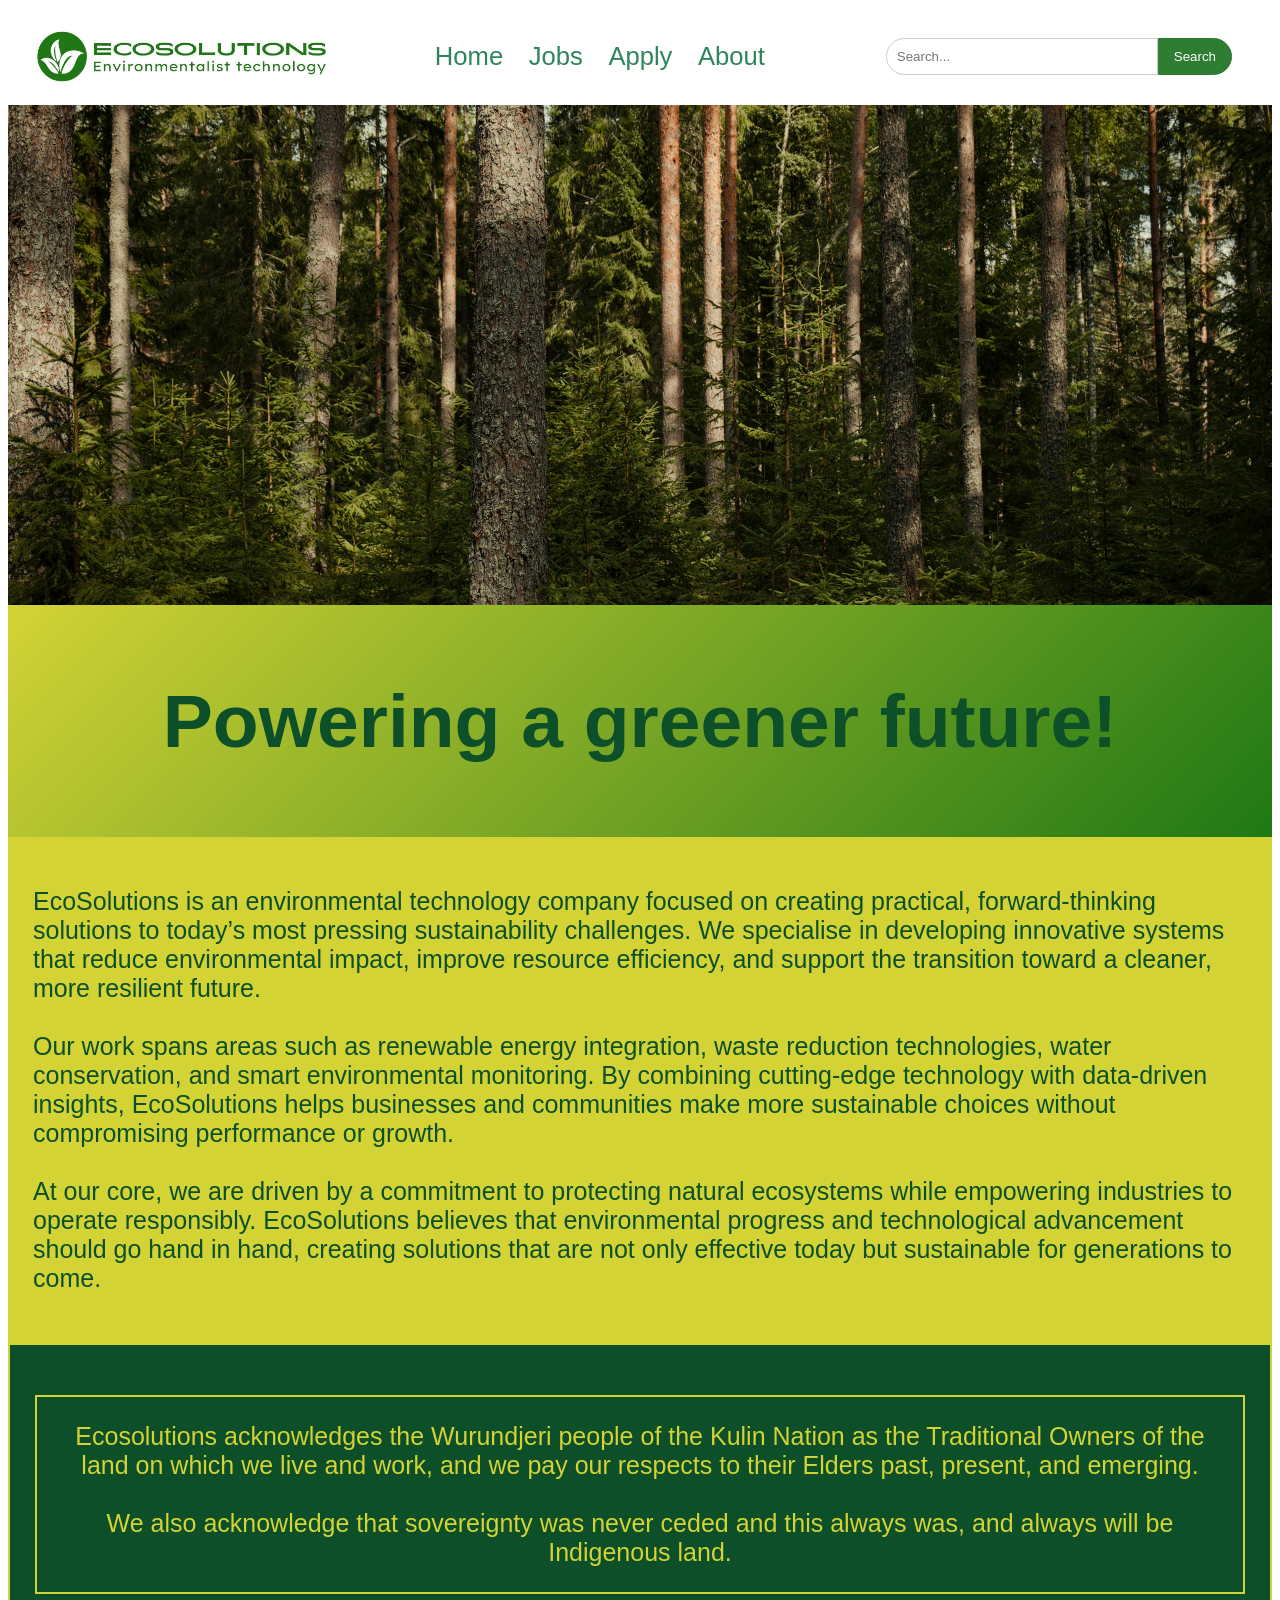
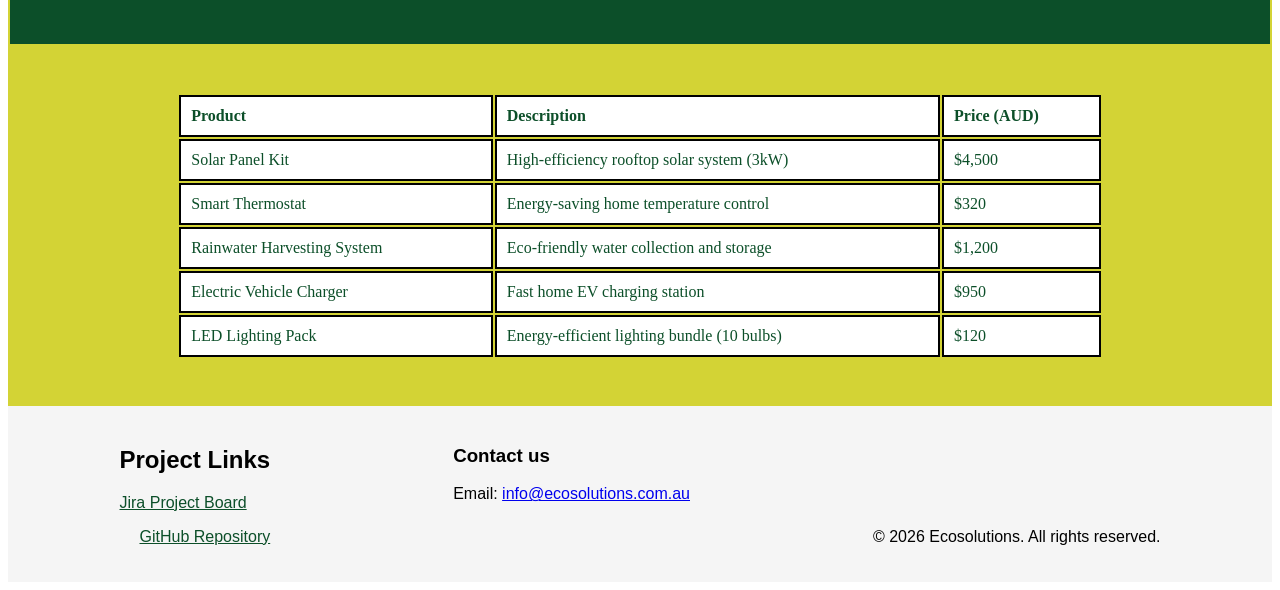
<file: index.html>
<!DOCTYPE html>
<html lang="en">
    <head>
        <meta charset="UTF-8">
        <meta name="description" content="">
        <meta name="keywords" content="">
        <meta name="author" content="">
        <title>Homepage</title>
        <link rel="stylesheet" href="styles.css">
        <style>
            h1{
                font-size:25px;
            }
        </style>
    </head>
    <body>
        <header>
            <img src="images/logo.jpg" width="35%" alt="company logo">
                <nav>
                    <a href="index.html">Home</a>
                    <a href="jobs.html">Jobs</a>
                    <a href="apply.html">Apply</a>
                    <a href="about.html">About</a>
                </nav>
                <div class="search-bar">
                    <input type="text" placeholder="Search..." />
                    <button>Search</button>
                </div>
            </header>
 <!--parallax scrolling-->               
        <div class="parallax"></div>
        <div class="slogan">
            <h1 class="slogantext">Powering a greener future!</h1>
        </div>
<!--company description (text generated by ChatGPT)-->
        <div class="bodypage">
            <p id="desc" style="color: #0C4F29">EcoSolutions is an environmental technology company focused on creating practical, forward-thinking solutions to today’s most pressing sustainability challenges. We specialise in developing innovative systems that reduce environmental impact, improve resource efficiency, and support the transition toward a cleaner, more resilient future.
                <br><br>Our work spans areas such as renewable energy integration, waste reduction technologies, water conservation, and smart environmental monitoring. By combining cutting-edge technology with data-driven insights, EcoSolutions helps businesses and communities make more sustainable choices without compromising performance or growth.
                <br><br>At our core, we are driven by a commitment to protecting natural ecosystems while empowering industries to operate responsibly. EcoSolutions believes that environmental progress and technological advancement should go hand in hand, creating solutions that are not only effective today but sustainable for generations to come.</p>
        </div>
<!--acknowledgement of country-->
        <div class="country">
            <p class="country">Ecosolutions acknowledges the Wurundjeri people of the Kulin Nation as the Traditional Owners of the land on which we live and work, and we pay our respects to their Elders past, present, and emerging. <br><br>We also acknowledge that sovereignty was never ceded and this always was, and always will be Indigenous land.</p>
        </div>
        <div class="prices">
            <table class="tablein">
                <thead class="theadin">
                    <tr class="trin">
                        <th class="thin">Product</th>
                        <th class="thin">Description</th>
                        <th class="thin">Price (AUD)</th>
                    </tr>
                </thead>
                <tbody class="tbodyin">
                    <tr class="trin">
                        <td class="tdin">Solar Panel Kit</td>
                        <td class="tdin">High-efficiency rooftop solar system (3kW)</td>
                        <td class="tdin">$4,500</td>
                    </tr>
                    <tr class="trin">
                        <td class="tdin">Smart Thermostat</td>
                        <td class="tdin">Energy-saving home temperature control</td>
                        <td class="tdin">$320</td>
                    </tr>
                    <tr class="trin">
                        <td class="tdin">Rainwater Harvesting System</td>
                        <td class="tdin">Eco-friendly water collection and storage</td>
                        <td class="tdin">$1,200</td>
                    </tr>
                    <tr class="trin">
                        <td class="tdin">Electric Vehicle Charger</td>
                        <td class="tdin">Fast home EV charging station</td>
                        <td class="tdin">$950</td>
                    </tr>
                    <tr class="trin">
                        <td class="tdin">LED Lighting Pack</td>
                        <td class="tdin">Energy-efficient lighting bundle (10 bulbs)</td>
                        <td class="tdin">$120</td>
                    </tr>
                </tbody>
            </table>
        </div>
<!--footer-->
        <footer>
            <div class="footer-content">
                <section class="footer-links">
                    <h2>Project Links</h2>
                    <p>
                        <a href="https://appliedwebproject-g03.atlassian.net/jira/software/projects/SCRUM/boards/1?atlOrigin=eyJpIjoiNTdkYTEyMTkxNmI2NDUzNzg5MTRhZDdhNmE5Yjg5NWUiLCJwIjoiaiJ9" target="_blank"> Jira Project Board</a> 
                    </p>
                    <p> 
                        <a href="https://github.com/106507468/group-part1 " target="_blank"> GitHub Repository</a>
                    </p>
                </section>
                <section class="footer-contacts">
                    <h3>Contact us</h3>
                    <p>
                        Email: <a href="mailto:info@ecosolutions.com.au">info@ecosolutions.com.au</a>  
                    </p>
                </section>
                <p>&copy; 2026 Ecosolutions. All rights reserved.</p>
            </div>
        </footer>
    </body>
</html>
</file>
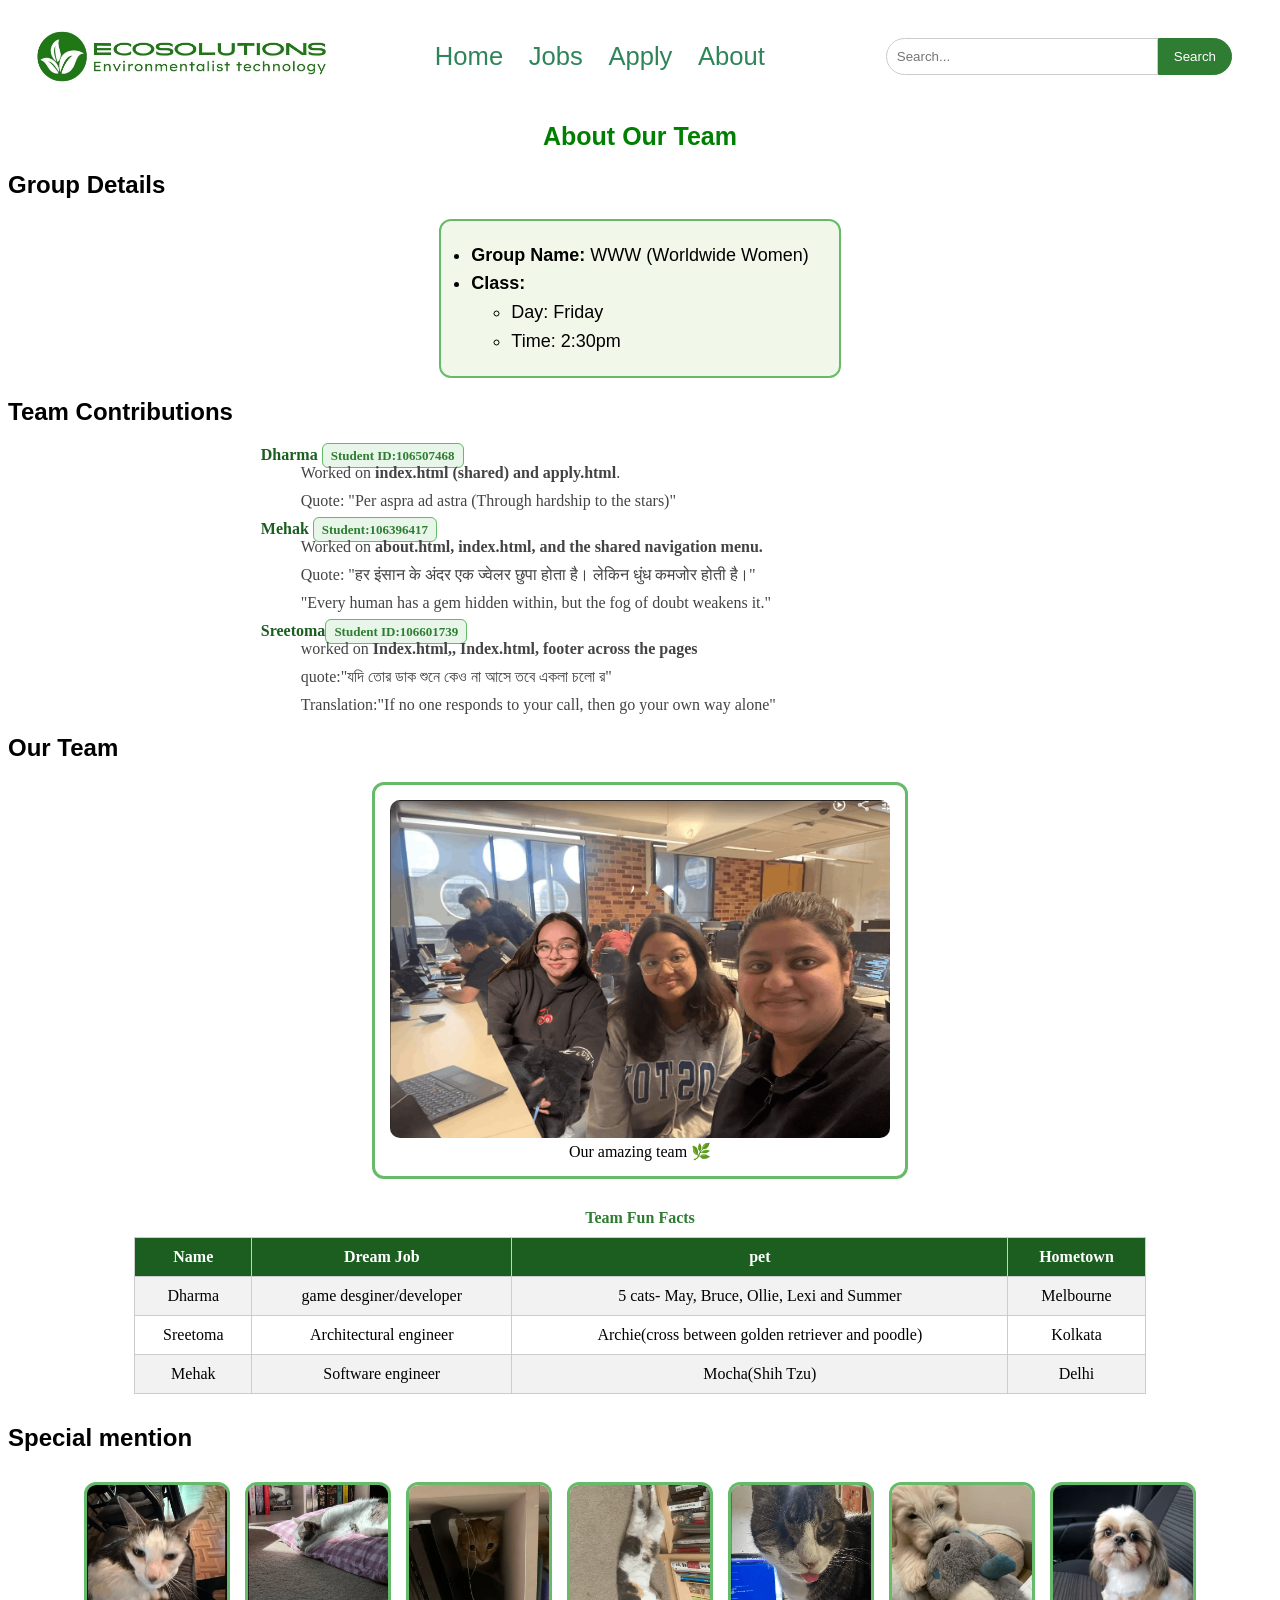
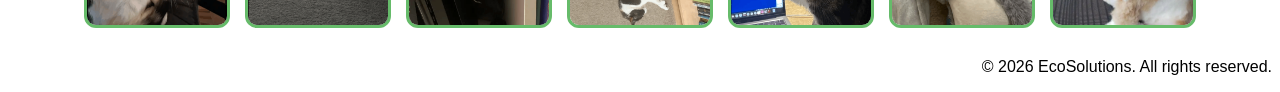
<file: about.html>
<!DOCTYPE html>
<html lang="en">
<head>
    <meta charset="UTF-8">
    <meta name="description" content="About our team page">
    <meta name="keywords" content="team, about us, ecosolutions">
    <meta name="author" content="WWW">
    <title>About Us Page</title>
    <link rel="stylesheet" href="styles.css">
    <style>
            h1{
                font-size:25px;
            }
        </style>
</head>

<body>
    <header>
        <img src="images/logo.jpg" alt="EcoSolutions logo" width="35%">
        <nav>
            <a href="index.html">Home</a>
            <a href="jobs.html">Jobs</a>
            <a href="apply.html">Apply</a>
            <a href="about.html">About</a>
        </nav>
        <div class="search-bar">
          <input type="text" placeholder="Search..."/>
          <button>Search</button>
        </div>
    </header>
<h1 style="color: green; text-align: center;">About Our Team</h1>
        <section>
            <h2>Group Details</h2>
            <ul class="info">
                <li><strong>Group Name:</strong> WWW (Worldwide Women)</li>
                <li><strong>Class:</strong>
                    <ul>
                        <li>Day: Friday</li>
                        <li>Time: 2:30pm</li>
                    </ul>
                </li>
            </ul>
        </section>

  <!--  Member contributions and quotes (definition list) -->
  <h2>Team Contributions</h2>
 <dl class="contributions">
                <dt>Dharma <span class="student-id">Student ID:106507468</span></dt>
                <dd>Worked on <strong>index.html (shared) and apply.html</strong>.</dd>
                <dd>Quote: "Per aspra ad astra (Through hardship to the stars)"</dd>

                <dt>Mehak <span class="student-id"> Student:106396417</span></dt>
                <dd>Worked on <strong>about.html, index.html, and the shared navigation menu.</strong></dd>
                <dd>Quote: "हर इंसान के अंदर एक ज्वेलर छुपा होता है। लेकिन धुंध कमजोर होती है।"</dd>
                <dd>"Every human has a gem hidden within, but the fog of doubt weakens it."</dd>
     
                <dt>Sreetoma<span class="student-id">Student ID:106601739</span></dt>
                 <dd>worked on <strong> Index.html,, Index.html, footer across the pages</strong> </dd>
               <dd>quote:"যদি তোর ডাক শুনে কেও না আসে তবে একলা চলো র"</dd>
               <dd> Translation:"If no one responds to your call, then go your own way alone" </dd>
                </dl>

    
  <!--  Group Photo -->
  <h2>Our Team</h2>

  <figure class="photo">
   <img src="images/groupphoto.png" alt="Group photo">
    <figcaption>Our amazing team 🌿</figcaption>
  </figure>

  <!-- Fun Facts Table -->
  <table class="tableab">
    <caption>Team Fun Facts</caption>

    <tr class="trab">
      <th class="thab">Name</th>
      <th class="thab">Dream Job</th>
      <th class="thab">pet</th>
      <th class="thab">Hometown</th>
    </tr>

    <tr class="trab">
      <td class="tdab">Dharma</td>
      <td class="tdab">game desginer/developer</td>
      <td class="tdab"> 5 cats- May, Bruce, Ollie, Lexi and Summer</td>
      <td class="tdab">Melbourne</td>
    </tr>

    <tr class="trab">
      <td class="tdab">Sreetoma</td>
      <td class="tdab">Architectural engineer</td>
      <td class="tdab">Archie(cross between golden retriever and poodle)</td>
      <td class="tdab">Kolkata</td>
    </tr>

    <tr class="trab">
        <td class="tdab">Mehak</td>
        <td class="tdab">Software engineer</td>
         <td class="tdab">Mocha(Shih Tzu) </td>
        <td class="tdab">Delhi</td>
    </tr>
  </table>

<h2>Special mention</h2>
<section class="pets">
    <img src="images/cat1.png" alt="cat1">
    <img src="images/cat2.png" alt="cat 2">
    <img src="images/cat3.png" alt="cat 3">
    <img src="images/cat4.png" alt="cat 4">
    <img src="images/cat5.png" alt="cat 5">
    <img src="images/Archie.png" alt="Archie">
    <img src="images/Mocha.jpg" alt="Mocha">
</section>
  </body>
    <footer>
        <p>&copy; 2026 EcoSolutions. All rights reserved.</p>
    </footer>
</html>
</file>
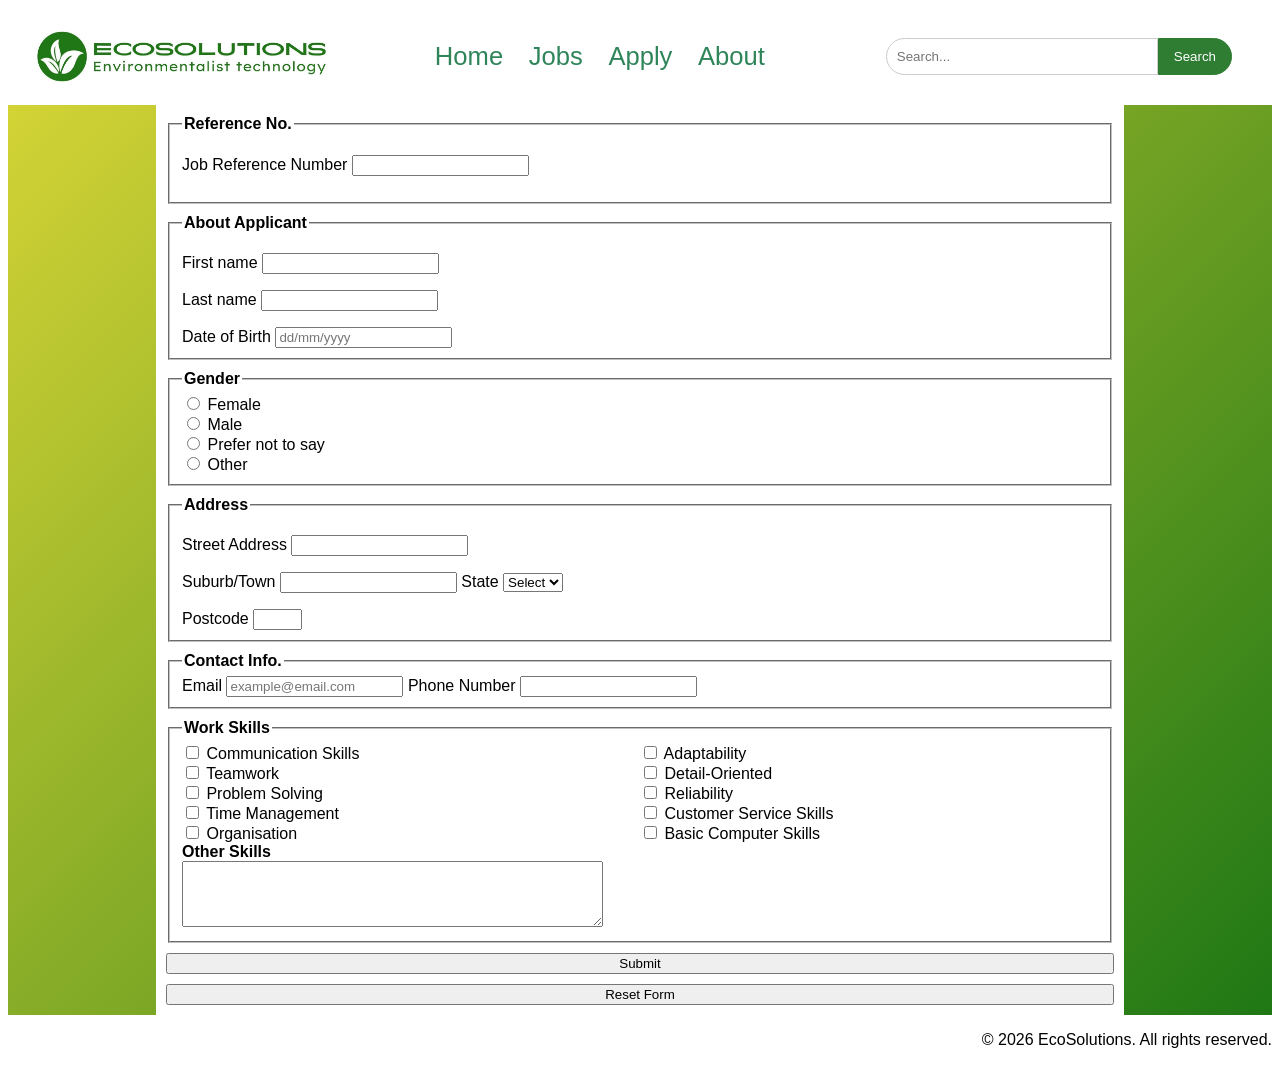
<file: apply.html>
<!DOCTYPE html>
<html lang="en">
    <head>
        <meta charset="UTF-8">
        <meta name="description" content="">
        <meta name="keywords" content="">
        <meta name="author" content="">
        <title>Apply Page</title>
        <link rel="stylesheet" href="styles.css">
        <style>
            legend{
                font-weight: bold;
            }
        </style>
    </head>
    <body>
        <header>
            <img src="images/logo.jpg" width="35%" alt="company logo">
                <nav>
                    <a href="index.html">Home</a>
                    <a href="jobs.html">Jobs</a>
                    <a href="apply.html">Apply</a>
                    <a href="about.html">About</a>
                </nav>
                <div class="search-bar">
                    <input type="text" placeholder="Search..." />
                    <button>Search</button>
                </div>
            </header>
        <div id="page">
            <form method="post" action="https://mercury.swin.edu.au/it000000/formtest.php" id="form-container">
                <fieldset>
                    <legend>Reference No.</legend>
                  <p><label for="reference">Job Reference Number</label>
                  <input type="text" id="reference" name="reference" pattern="[A-Za-z0-9]{5}" maxlength="5" required></p>
                 </fieldset>
                 <fieldset>
                    <legend>About Applicant</legend>
                    <p><label for="firstname">First name</label>
                    <input type="text" id="firstname" name="firstname" pattern="[A-Za-z]{1,20}" maxlength="20" required></p>
                    <p><label for="lastname">Last name</label>
                    <input type="text" id="lastname" name="lastname" pattern="[A-Za-z]{1,20}" maxlength="20" required></p>
                    <label for="date">Date of Birth</label>
                    <input type="text" id="date" pattern="\d{2}/\d{2}/\d{4}" placeholder="dd/mm/yyyy" name="date"><br>
                </fieldset>
                <fieldset>
                    <legend>Gender</legend>
                    <input type="radio" id="female" name="gender" value="female">
                    <label for="female">Female</label><br>
                    <input type="radio" id="male" name="gender" value="male">
                    <label for="male">Male</label><br>
                    <input type="radio" id="prefernottosay" name="gender" value="prefernottosay">
                    <label for="prefernottosay">Prefer not to say</label><br>
                    <input type="radio" id="other" name="gender" value="other">
                    <label for="other">Other</label>
                </fieldset>
                <fieldset>
                    <legend>Address</legend>
                    <p><label for="streetaddress">Street Address</label>
                    <input type="text" id="streetaddress" name="streetaddress" maxlength="40" required></p>
                    <p><label for="suburb">Suburb/Town</label>
                    <input type="text" id="suburb" name="suburb" maxlength="40" required>
                    <label for="state">State</label> 
			        <select name="state" id="state" required="required">
				        <option value="">Select</option>
                        <option value="vic">VIC</option>			
				        <option value="nsw">NSW</option>
				        <option value="qld">QLD</option>
                        <option value="nt">NT</option>
                        <option value="wa">WA</option>
                        <option value="sa">SA</option>
                        <option value="tas">TAS</option>
                        <option value="act">ACT</option>
			        </select></p>
                    <label for="postcode">Postcode</label>
                    <input type="text" id="postcode" name="postcode" pattern="\d{4}" size="4">
                </fieldset>
                <fieldset>
                    <legend>Contact Info.</legend>
                    <label for="email">Email</label>                    
                    <input type="text" name="email" id="email" placeholder="example@email.com" pattern="[a-zA-Z0-9._%+-]+@[a-zA-Z0-9.-]+\.[a-z]{2,}" required>
                    <label for="phone">Phone Number</label>
                    <input type="text" id="phone" name="phone" pattern=[0-9]{8,12} required>
                </fieldset>
                <!--list of skills genereated by Chat GPT-->
                <fieldset>
                <legend>Work Skills</legend>
                <div id="column1">
                    <!--communication skills-->
                    <label for="Communication"><input type="checkbox" id="Communication" name="Communication" value="Communication" >
                        Communication Skills</label><br>
                    <!--teamwork-->
                    <label for="teamwork"><input type="checkbox" id="teamwork" name="teamwork" value="teamwork" >
                        Teamwork</label><br>
                    <!--problem solving-->
                    <label for="problem"><input type="checkbox" id="problem" name="problem" value="problem" >
                        Problem Solving</label><br>
                    <!--time management-->
                    <label for="timemanage"><input type="checkbox" id="timemanage" name="timemanage" value="timemanage" >
                        Time Management</label><br>
                    <!--organisation-->
                    <label for="organisation"><input type="checkbox" id="organisation" name="organisation" value="organisation" >
                        Organisation</label><br>
                </div>
                <div id="column2">
                    <!--adaptability-->
                    <label for="adaptability"><input type="checkbox" id="adaptability" name="adaptability" value="adaptability" >
                        Adaptability</label><br>
                    <!--detail oriented-->
                    <label for="detailoriented"><input type="checkbox" id="detailoriented" name="detailoriented" value="detailoriented" >
                        Detail-Oriented</label><br>
                    <!--reliability-->
                    <label for="reliability"><input type="checkbox" id="reliability" name="reliability" value="reliability" >
                        Reliability</label><br>
                    <!--customerservice-->
                    <label for="customerservice"><input type="checkbox" id="customerservice" name="customerservice" value="customerservice" >
                        Customer Service Skills</label><br>
                    <!--computerskills-->
                    <label for="computerskills"><input type="checkbox" id="computerskills" name="computerskills" value="computerskills" >
                        Basic Computer Skills</label><br>
                </div><br><br>
                <label for="otherskills" style="font-weight: bold;">Other Skills</label><br>
                <textarea id="otherskills" name="otherskills" rows="4" cols="50"></textarea>
                </fieldset>
                <input type="submit" value="Submit"/>
	            <input type="reset" value="Reset Form"/>
            </form>
        </div>
    <footer>
        <p>&copy; 2026 EcoSolutions. All rights reserved.</p>
    </footer>
    </body>
     
</html>
</file>
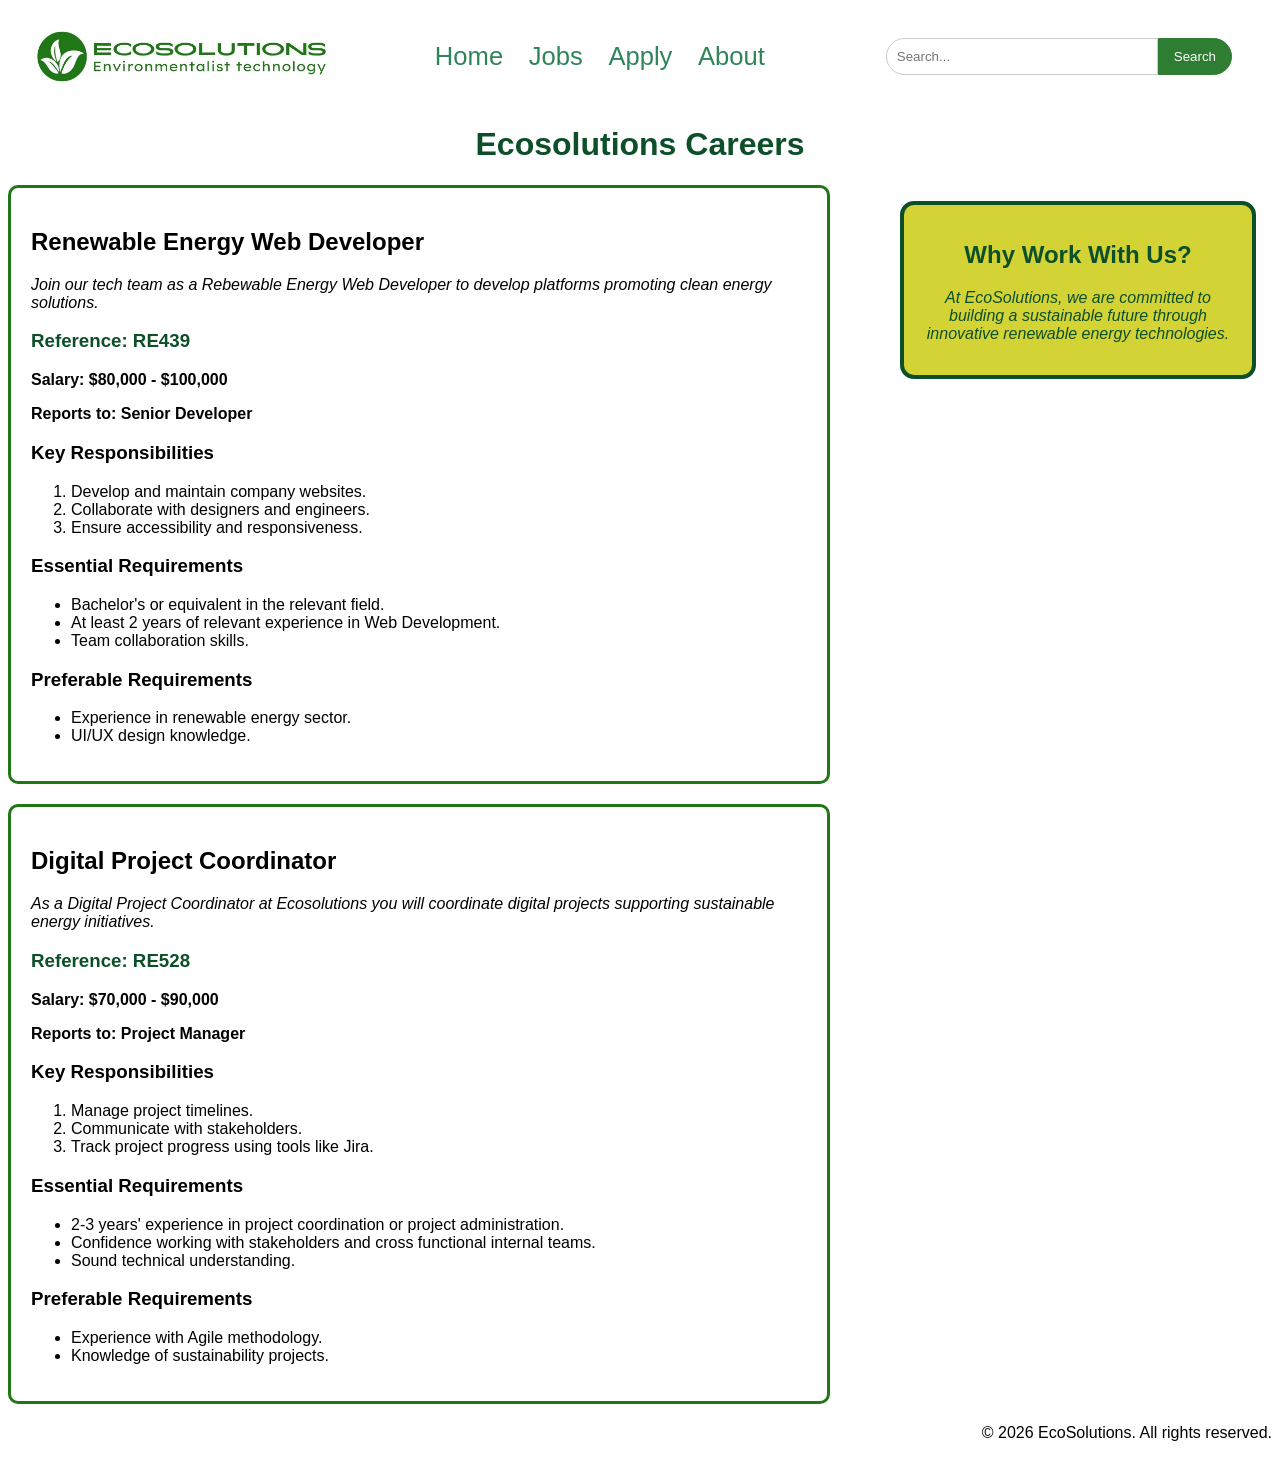
<file: jobs.html>
<!DOCTYPE html>
<html lang="en">
    <head>
        <meta charset="UTF-8">
        <meta name="description" content="Showcases two job descriptions for Ecosolutions, an environmental technological company">
        <meta name="keywords" content="Job, Career, Ecosolutions, Web Developer, Digital Project Coordinator">
        <meta name="author" content="Sreetoma Deb Roy, WWW(Worldwide Women)">
        <title>Jobs Page</title>
        <link rel="stylesheet" href="styles.css">
        <!--- Internal CSS-->
        <style>
            /* This styles the page title */
            main h1 {
                text-align: center;
                color: #0C4F29;
            }
        </style>
    </head>
    

    <body>
        <header>
                <img src="images/logo.jpg" width="35%" alt="company logo">
                    <nav>
                        <a href="index.html">Home</a>
                        <a href="jobs.html">Jobs</a>
                        <a href="apply.html">Apply</a>
                        <a href="about.html">About</a>
                    </nav>
                    <div class="search-bar">
                    <input type="text" placeholder="Search..." />
                    <button>Search</button>
                </div>
        </header>
        
       
    <main>  
        <h1>Ecosolutions Careers</h1>
            <aside>
                <h2>Why Work With Us?</h2>
                <p><em>
                    At EcoSolutions, we are committed to building a sustainable future 
                    through innovative renewable energy technologies. 
                </em></p>
            </aside>

            <!--Job Description 1-->
            <section class="Job1"> 
                <!--Job Description (Generated by ChatGPT)-->
                <h2>Renewable Energy Web Developer</h2> 
                <p><em>Join our tech team as a Rebewable Energy Web Developer to develop platforms promoting clean energy solutions.</em></p>
                <!--Inline CSS-->
                <h3 style="color:#0C4F29;">Reference: RE439</h3> 

                <p><strong>Salary: $80,000 - $100,000</strong></p>
                <p><strong>Reports to: Senior Developer</strong></p>
            

                <!-- Ordered list -->
                <h3>Key Responsibilities</h3>
                <ol>
                    <li>Develop and maintain company websites.</li>
                    <li>Collaborate with designers and engineers.</li>
                    <li>Ensure accessibility and responsiveness.</li>
                </ol>

                <!-- Unordered list (Essential Requirements sourced from https://www.seek.com.au) -->
                <h3>Essential Requirements</h3>
                <ul>
                    <li>Bachelor's or equivalent in the relevant field.</li>
                    <li>At least 2 years of relevant experience in Web Development.</li>
                    <li>Team collaboration skills.</li>
                </ul>

                <h3>Preferable Requirements</h3>
                <ul>
                    <li>Experience in renewable energy sector.</li>
                    <li>UI/UX design knowledge.</li>
                </ul>
            </section>


            <!--Job Description 2-->
            <section class="Job2">
                <!--Job Description (Generated by ChatGPT)-->
                <h2>Digital Project Coordinator</h2>
                <p><em> As a Digital Project Coordinator at Ecosolutions you will coordinate digital projects supporting sustainable energy initiatives.
                </em></p>
                <!--Inline CSS-->
                <h3 style="color:#0C4F29;">Reference: RE528</h3>

                <p><strong>Salary: $70,000 - $90,000</strong></p>
                <p><strong>Reports to: Project Manager</strong></p>
            

                <!-- Ordered list -->
                <h3>Key Responsibilities</h3> 
                <ol>
                    <li>Manage project timelines.</li>
                    <li>Communicate with stakeholders.</li>
                    <li>Track project progress using tools like Jira.</li>
                </ol>

                <!-- Unordered list (Essential Requirements sourced from https://www.seek.com.au) -->
                <h3>Essential Requirements</h3>
                <ul>
                    <li>2-3 years' experience in project coordination or project administration.</li>
                    <li>Confidence working with stakeholders and cross functional internal teams.</li>
                    <li>Sound technical understanding.</li>
                </ul>

                <h3>Preferable Requirements</h3>
                <ul>
                    <li>Experience with Agile methodology.</li>
                    <li>Knowledge of sustainability projects.</li>
                </ul>
             </section>
    </main> 

    <footer>
        <p>&copy; 2026 EcoSolutions. All rights reserved.</p>
    </footer>

    </body>
</html>
</file>
<file: styles.css>
/* 
colours(light to dark): #D3D335, #82A71D, #1F7815, #0C4F29
headings: trebuchet, sans-serif
body: verdana, sans-serif
*/
h1, h2, h3, h4, h5, h6{
    font-family: trebuchet, sans-serif;
}

input, label, p, fieldset{
    font-family:verdana, sans-serif;
}

/*apply page css*/
form{
    display:flex;
    flex-direction: column;
    text-align:left;
    gap: 50%; 
    width: 300px;
}

.search-bar {
  display: flex;
  justify-content: center;
  margin: 20px;
}

.search-bar input {
  padding: 10px;
  width: 250px;
  border: 1px solid #ccc;
  border-radius: 20px 0 0 20px;
  outline: none;
}

.search-bar button {
  padding: 10px 15px;
  border: 1px solid #2e7d32;
  background-color: #2e7d32;
  color: white;
  border-radius: 0 20px 20px 0;
  cursor: pointer;
}

.search-bar button:hover {
  background-color: #1b5e20;
}

#page{
    display: flex;
    justify-content: center; 
    align-items: center; 
    background: linear-gradient(135deg, #D3D335, #1f7815);
    min-height: 100vh;
}

#form-container{
    background-color: white; 
    padding: 10px;
    width: 75%;

    display: flex;
    flex-direction: column;
    gap: 10px;
}
#column1{
    text-align:left;
    float: left;
    width: 50%;
}

#column2{
    text-align: left;
    float: right;
    width: 50%;
}

/*index page css*/
/*parallax scrolling code sourced from W3Schools*/
.parallax{
    background-image: url("images/forest.jpg");
    min-height: 500px; 
    background-attachment: fixed;
    background-position: center;
    background-repeat: no-repeat;
    background-size: cover;
}
.bodypage{
    font-size:25px;
    height:auto;
    padding:1em;
    background-color:#D3D335;
    color:#0C4F29;
    margin: 0 auto;
}

.slogan{
    background: linear-gradient(135deg, #D3D335, #1f7815);
    color:#0C4F29;
    min-height:auto;
    padding:0.25em;
}

.slogantext{
    font-size:75px;
    color:#0C4F29;
    min-height:auto;
    text-align:center;
    padding:0.25em;
    font-family:trebuchet, sans-serif;
}

.country{
    background-color:#0C4F29;
    color:#D3D335;
    min-height: auto;
    border:2px solid #D3D335;
    padding:1em;
    text-align:center;
    font-size:25px;
}

/*table styling - in stands for index*/
  .tablein {
    font-family: trebuchet;
    text-align:center;
    width: 75%;
    margin: 2em auto;
  }
  .thin, .tdin {
    text-align:left;
    padding:10px;
    border: 2px solid black;
    background-color: white;
    color: #0c4f29;
  }

  .thin {
    font-weight:bold;
    background-color: white;
    color: #0c4f29;
  }



.prices{
  background-color: #D3D335;
  padding: 15px;
}


header {
  display: flex;
  align-items: center;
  justify-content: space-between;
  padding: 10px 20px;
}

header img {
  width: 25%; 
}

nav {
    display: flex;
    justify-content: flex-end;
    gap: 2vw;
}
    

nav a {
  text-decoration: none;
  color: #2f855a;
  font-size: clamp(1rem, 2vw, 2rem);
  font-family: Arial, sans-serif;
  font-weight: 500;
}

nav a:hover {
  color: #38a169;
}
/* footer CSS for index page */
.footer-content {
    display: flex; 
    justify-content: space-around;
    padding: 20px;
    background-color: #f5f5f5;
}

.footer-links, .footer-contacts {
    max-width: 300px;
}

.footer-links a {
    display: block;
    margin-bottom: 10px;
    color: #0C4F29;
}

/* Align-self property sourced from W3C Schools */
footer p:last-child {
    align-self: flex-end;
    text-align: right;
}

/* External CSS for webpage jobs.html */

ol, ul, li {
    font-family: verdana, sans-serif;
}

aside {
    border: 4px solid #0C4F29; 
    border-radius: 14px;
    background-color: #D3D335;
    width: 25%; 
    margin: 1em; 
    padding: 1em;  
    float: right;
    text-align: center; 
    color: #0C4F29;
}
/* Box-sizing property sourced from W3C Schools*/
.Job1, .Job2 {
    width: 65%;             
    margin: 20px 0;
    padding: 20px;
    background-color: white;
    border: 3px solid #1F7815;
    border-radius: 10px;
    box-sizing: border-box;
}


/*About page*/
.about page{font-family: Arial, Helvetica, sans-serif;
color:#333;}

.about-page h1 {
text-align: center;
color:#1b5e20
}
.about page h2{
  text-align:center;
  color:#2e7d32
}
/* Definition list */
.contributions {
  width: 60%;
  margin: auto;
}

.contributions dt {
  font-weight: bold;
  color: #1b5e20;
}

.contributions dd {
  margin-bottom: 10px;
  color: #444;
}

/* Image */
.photo {
  text-align: center;
  margin: 20px auto;
  padding: 15px;
  border: 3px solid #66BB6A;
  border-radius: 12px;
  width: fit-content;
}

.photo img {
  width: 500px;
  border-radius: 10px;}

/* Table for about page */
.tableab {
  width: 80%;
  margin: 30px auto;
  border-collapse: collapse;
}

caption {
  font-weight: bold;
  margin-bottom: 10px;
  color: #2e7d32;
}

.thab, .tdab {
  padding: 10px;
  border: 1px solid #ccc;
  text-align: center;
}

.thab {
  background-color:#1b5e20;
  color: white;
}

.trab:nth-child(even) {
  background-color: #f2f2f2;
}

.trab:hover {
  background-color: #dcedc8;
}

/*Styles student IDs*/
.student-id {
  background-color: #E8F5E9;
  color: #2E7D32;
  padding: 4px 8px;
  border: 1px solid #66BB6A;
  border-radius: 6px;
  font-size: 13px;
}
.pets {
  display: flex;
  flex-wrap: wrap;
  justify-content: center;
  gap: 15px;
  margin: 30px auto;
}

.pets img {
  width: 140px;
  height: 140px;
  object-fit: cover;
  border: 3px solid #66BB6A;
  border-radius: 12px;
}
.info {
  width: fit-content;
  margin: 20px auto;   
  padding: 20px 30px;
  background-color: #f1f8e9;
  border: 2px solid #66BB6A;
  border-radius: 12px;
  text-align: left;
  font-family: Verdana, Arial, sans-serif;
  font-size: 18px;
  line-height: 1.6;
}

/* Media query to fit smaller screens and have responsive layout */
@media screen and (max-width: 768px) {

    aside {
        float: none;
        width: 100%;
    }

    section {
        width: 100%;
    }

    nav {
        flex-wrap: wrap;
        gap: 1rem;
    }
}
</file>
